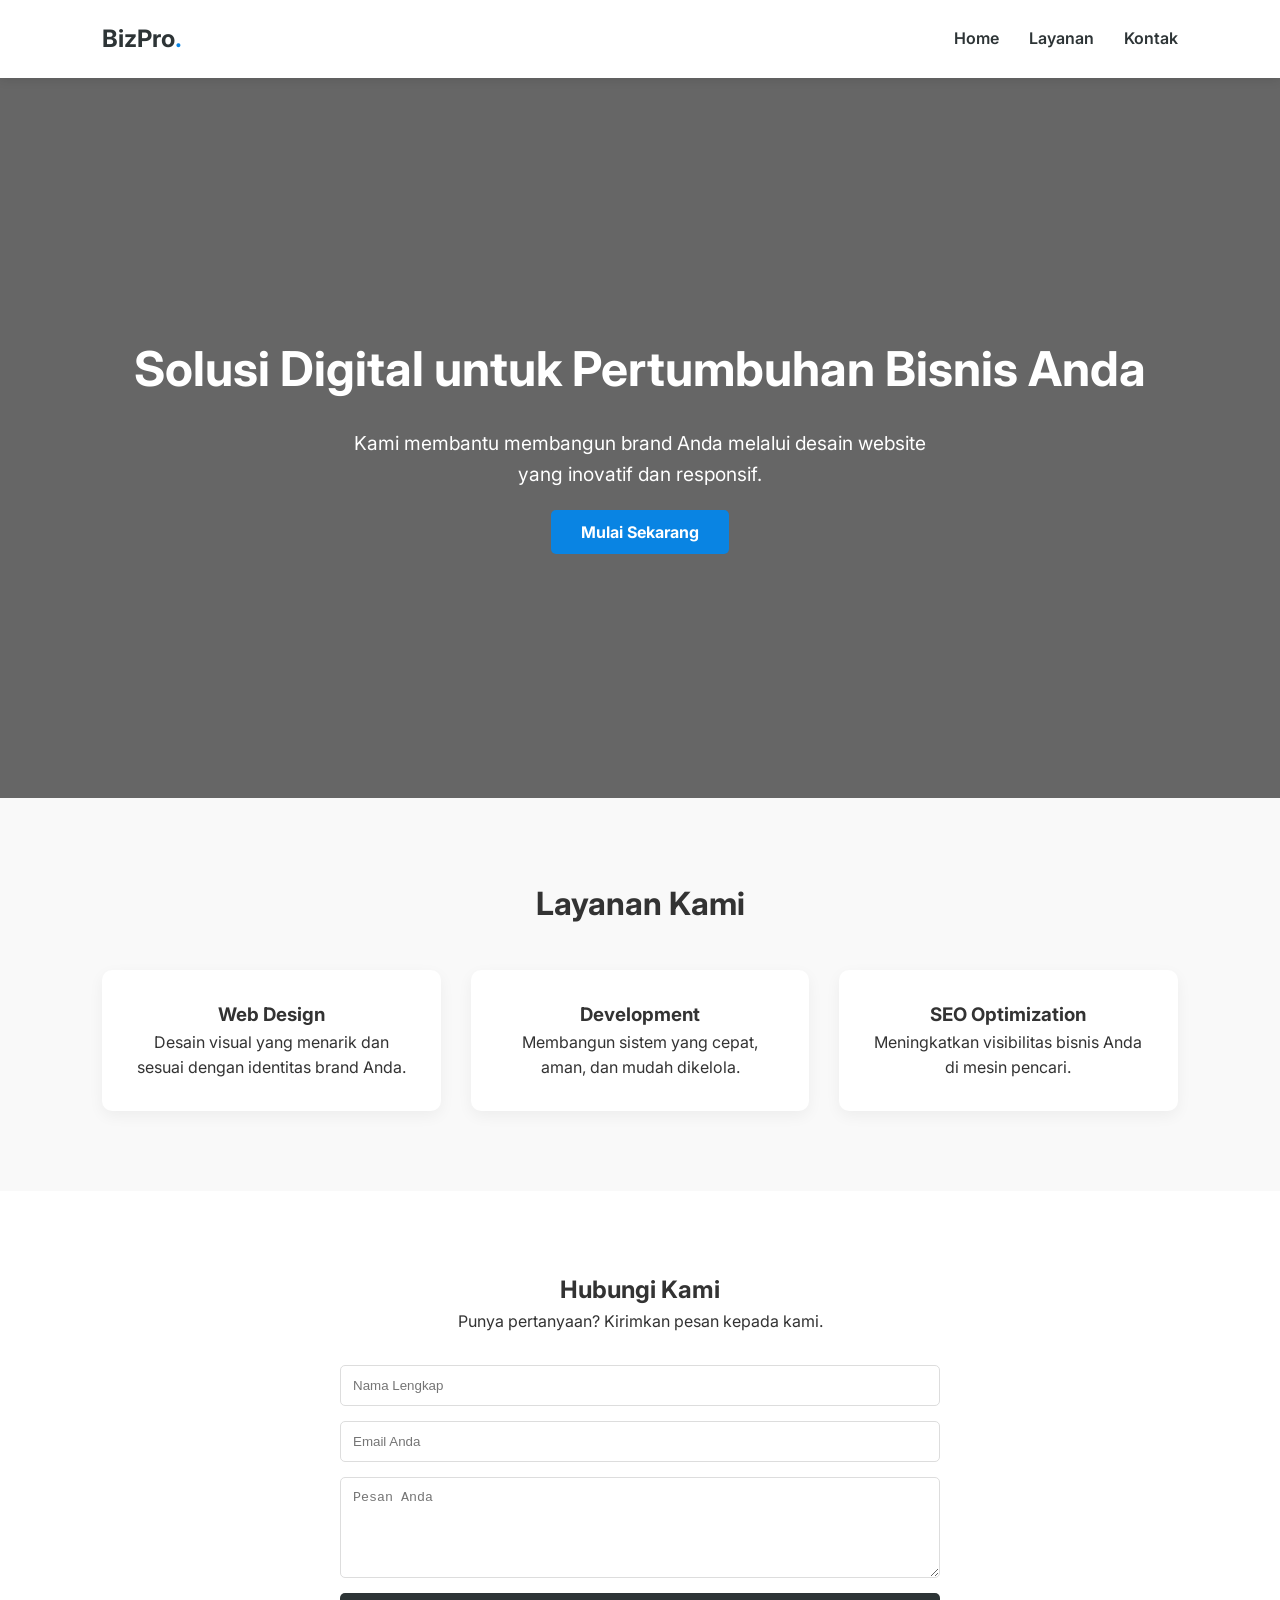
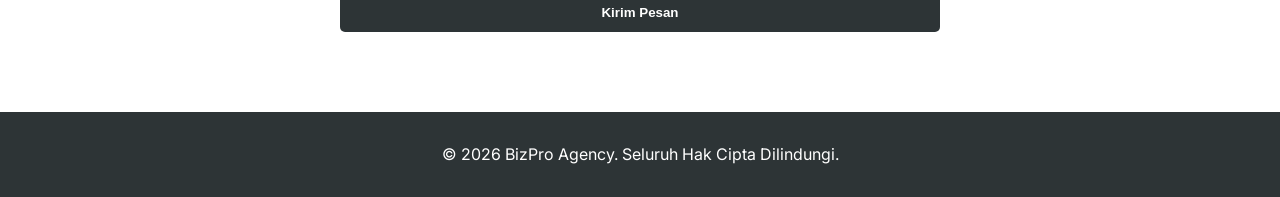
<file: latihan1/index.html>
<!DOCTYPE html>
<html lang="id">
<head>
    <meta charset="UTF-8">
    <meta name="viewport" content="width=device-width, initial-scale=1.0">
    <title>Portfolio Bisnis - Landing Page</title>
    <link rel="stylesheet" href="style.css">
    <!-- Mengambil font dari Google Fonts untuk tampilan profesional -->
    <link href="https://fonts.googleapis.com/css2?family=Inter:wght@400;600;700&display=swap" rel="stylesheet">
</head>
<body>

    <!-- Header -->
    <header class="navbar">
        <div class="logo">BizPro<span>.</span></div>
        <nav>
            <ul>
                <li><a href="#home">Home</a></li>
                <li><a href="#services">Layanan</a></li>
                <li><a href="#contact">Kontak</a></li>
            </ul>
        </nav>
    </header>

    <!-- Hero Section -->
    <section id="home" class="hero">
        <div class="hero-content">
            <h1>Solusi Digital untuk Pertumbuhan Bisnis Anda</h1>
            <p>Kami membantu membangun brand Anda melalui desain website yang inovatif dan responsif.</p>
            <a href="#services" class="btn-primary">Mulai Sekarang</a>
        </div>
    </section>

    <!-- Body Section (Layanan/Fitur) -->
    <section id="services" class="services">
        <h2>Layanan Kami</h2>
        <div class="grid-container">
            <div class="card">
                <h3>Web Design</h3>
                <p>Desain visual yang menarik dan sesuai dengan identitas brand Anda.</p>
            </div>
            <div class="card">
                <h3>Development</h3>
                <p>Membangun sistem yang cepat, aman, dan mudah dikelola.</p>
            </div>
            <div class="card">
                <h3>SEO Optimization</h3>
                <p>Meningkatkan visibilitas bisnis Anda di mesin pencari.</p>
            </div>
        </div>
    </section>

    <!-- Contact Section -->
    <section id="contact" class="contact">
        <div class="contact-container">
            <h2>Hubungi Kami</h2>
            <p>Punya pertanyaan? Kirimkan pesan kepada kami.</p>
            <form>
                <input type="text" placeholder="Nama Lengkap" required>
                <input type="email" placeholder="Email Anda" required>
                <textarea placeholder="Pesan Anda" rows="5"></textarea>
                <button type="submit" class="btn-submit">Kirim Pesan</button>
            </form>
        </div>
    </section>

    <!-- Footer -->
    <footer>
        <p>&copy; 2026 BizPro Agency. Seluruh Hak Cipta Dilindungi.</p>
    </footer>

</body>
</html>
</file>
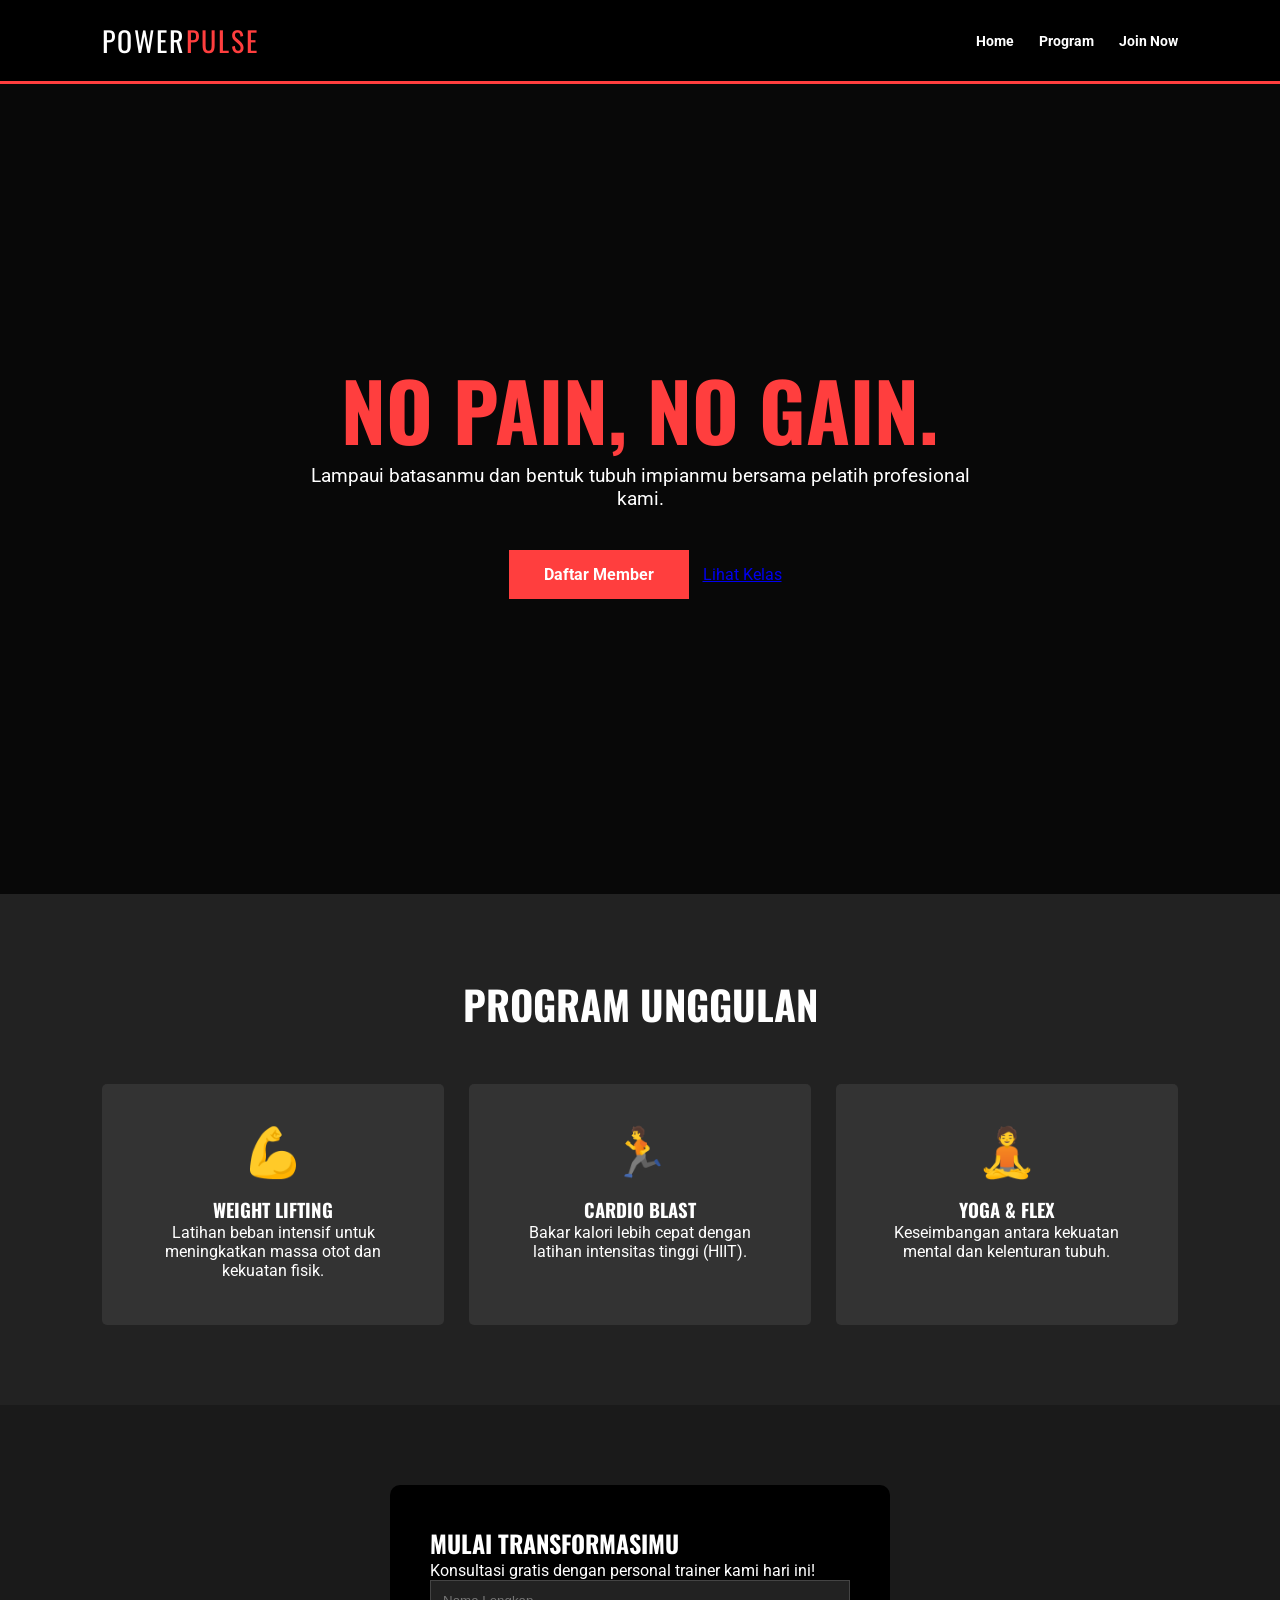
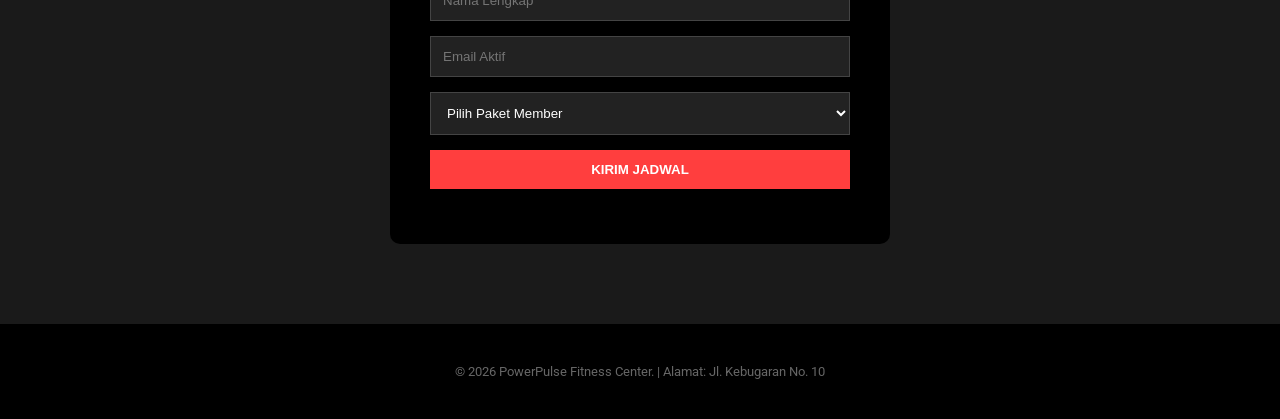
<file: latihan2/index.html>
<!DOCTYPE html>
<html lang="id">
<head>
    <meta charset="UTF-8">
    <meta name="viewport" content="width=device-width, initial-scale=1.0">
    <title>PowerPulse Gym | Transform Your Life</title>
    <link rel="stylesheet" href="style.css">
    <!-- Font bergaya sport/bold -->
    <link href="https://fonts.googleapis.com/css2?family=Oswald:wght@500;700&family=Roboto:wght@400;700&display=swap" rel="stylesheet">
</head>
<body>

    <!-- Header -->
    <header class="navbar">
        <div class="logo">POWER<span>PULSE</span></div>
        <nav>
            <ul>
                <li><a href="#home">Home</a></li>
                <li><a href="#programs">Program</a></li>
                <li><a href="#contact">Join Now</a></li>
            </ul>
        </nav>
    </header>

    <!-- Hero Section -->
    <section id="home" class="hero">
        <div class="hero-content">
            <h1>NO PAIN, NO GAIN.</h1>
            <p>Lampaui batasanmu dan bentuk tubuh impianmu bersama pelatih profesional kami.</p>
            <div class="cta-group">
                <a href="#contact" class="btn-primary">Daftar Member</a>
                <a href="#programs" class="btn-secondary">Lihat Kelas</a>
            </div>
        </div>
    </section>

    <!-- Body Section (Program Gym) -->
    <section id="programs" class="programs">
        <h2>Program Unggulan</h2>
        <div class="grid-container">
            <div class="card">
                <div class="icon">💪</div>
                <h3>Weight Lifting</h3>
                <p>Latihan beban intensif untuk meningkatkan massa otot dan kekuatan fisik.</p>
            </div>
            <div class="card">
                <div class="icon">🏃</div>
                <h3>Cardio Blast</h3>
                <p>Bakar kalori lebih cepat dengan latihan intensitas tinggi (HIIT).</p>
            </div>
            <div class="card">
                <div class="icon">🧘</div>
                <h3>Yoga & Flex</h3>
                <p>Keseimbangan antara kekuatan mental dan kelenturan tubuh.</p>
            </div>
        </div>
    </section>

    <!-- Contact Section -->
    <section id="contact" class="contact">
        <div class="contact-box">
            <h2>Mulai Transformasimu</h2>
            <p>Konsultasi gratis dengan personal trainer kami hari ini!</p>
            <form>
                <input type="text" placeholder="Nama Lengkap" required>
                <input type="email" placeholder="Email Aktif" required>
                <select>
                    <option value="">Pilih Paket Member</option>
                    <option value="basic">Basic (1 Bulan)</option>
                    <option value="pro">Pro (6 Bulan)</option>
                    <option value="elite">Elite (12 Bulan)</option>
                </select>
                <button type="submit" class="btn-submit">Kirim Jadwal</button>
            </form>
        </div>
    </section>

    <!-- Footer -->
    <footer>
        <p>&copy; 2026 PowerPulse Fitness Center. | Alamat: Jl. Kebugaran No. 10</p>
    </footer>

</body>
</html>
</file>
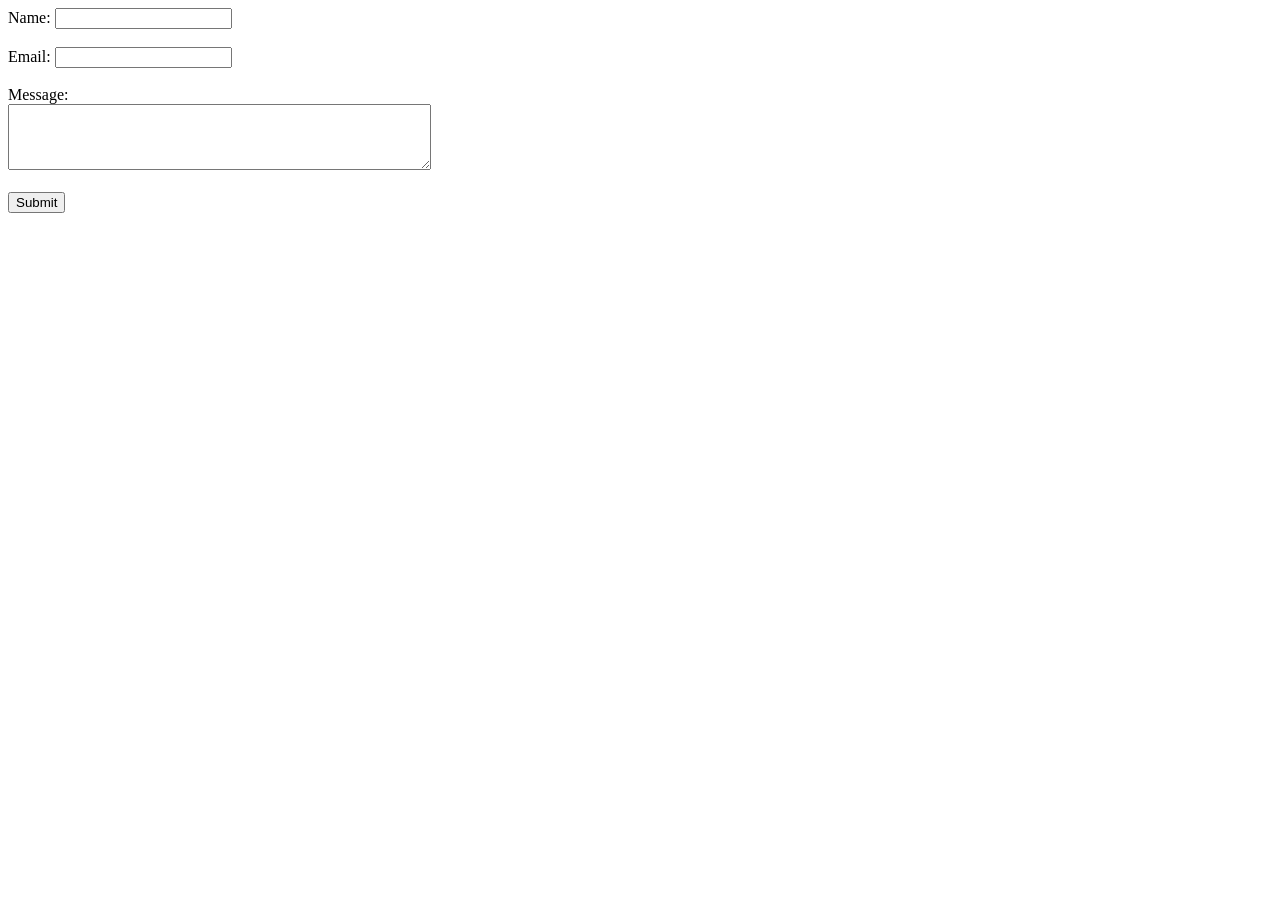
<file: form.html>
<!DOCTYPE html>
<html lang="en">
<head>
    <meta charset="UTF-8">
    <meta name="viewport" content="width=device-width, initial-scale=1.0">
    <title>Document</title>
</head>
<body>
    <form action="" method="post">
       <label for="name">Name:</label>
       <input type="text" id="name" name="name" required><br><br>
      
       <label for="email">Email:</label>
       <input type="email" id="email" name="email" required><br><br>
      
       <label for="message">Message:</label><br>
       <textarea id="message" name="message" rows="4" cols="50" required></textarea><br><br>
      
       <input type="submit" value="Submit">
   </form>
</body>
</html>
</file>
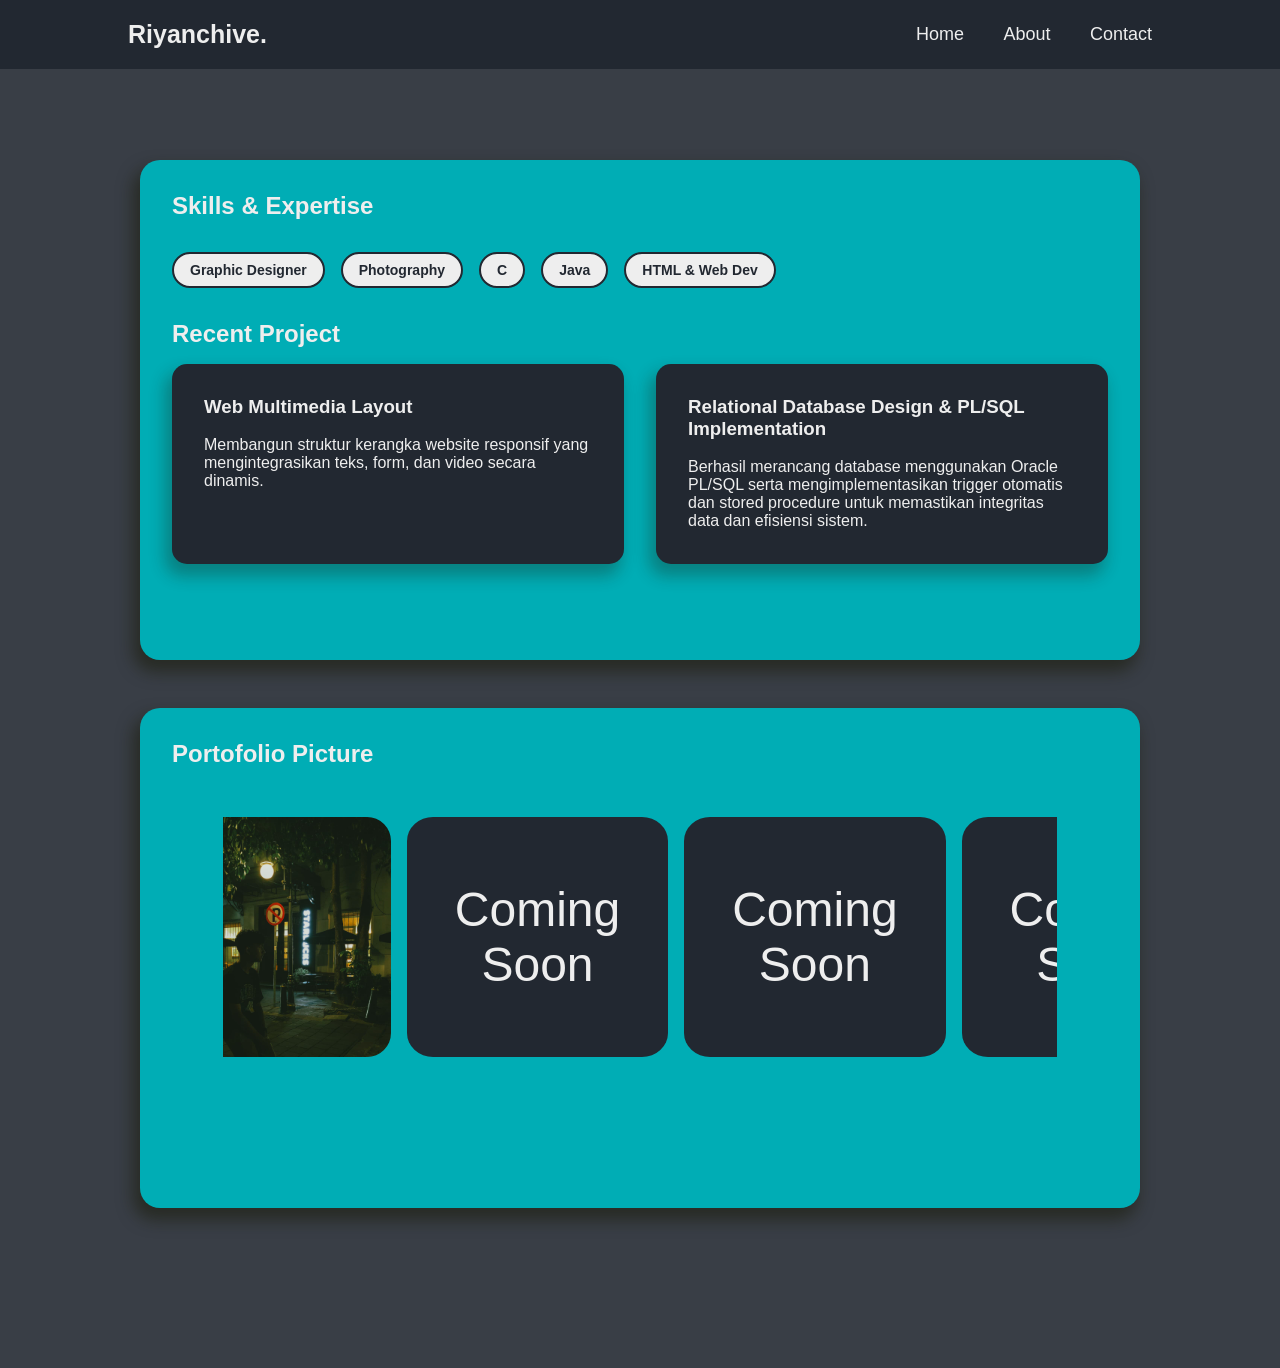
<file: list.html>
<!DOCTYPE html>
<html lang="en">
<head>
    <meta charset="UTF-8">
    <meta name="viewport" content="width=device-width, initial-scale=1.0">
    <title>About - Riyanchive</title>
    <style>
        * {
            margin: 0;
            padding: 0;
            box-sizing: border-box;
            font-family: Arial, Helvetica, sans-serif;
        }
        body {
            background: #393E46;
            color: #EEEEEE;
        }
        .header {
            position: fixed;
            top: 0;
            left: 0;
            width: 100%;
            padding: 20px 10%;
            background: #222831;
            display: flex;
            justify-content: space-between;
            align-items: center;
            z-index: 100;
        }
        .logo {
            font-size: 25px;
            color: #EEEEEE;
            text-decoration: none;
            font-weight: 600;
            transition: 0.3s;
        }
        .logo:hover {
            color: #00ADB5;
        }
        .navbar a {
            font-size: 18px;
            color: #EEEEEE;
            text-decoration: none;
            font-weight: 500;
            margin-left: 35px;
            transition: 0.3s;
        }
        .navbar a:hover {
            color: #00ADB5; 
        }

        .container {
            max-width: 1250px;
            margin: 120px auto 40px; 
            background: #00ADB5;
            padding: 40px;
            border-radius: 12px;
            color: #EEEEEE; 
        }

        .section {
            width: 1000px;
            height: 500px;
            background-color: #00ADB5;
            border-radius: 20px;
            box-shadow: -5px 10px 15.9px 2px rgba(26, 27, 10, 0.55);
            padding: 2rem;
            gap: 6rem;

        }
        .container-section {
            display: flex;
            justify-content: center;
            align-items: center;
            padding-top: 10rem; 

        }

        .section-mid {
            width: 1000px;
            height: 500px;
            background-color: #00ADB5;
            border-radius: 20px;
            box-shadow: -5px 10px 15.9px 2px rgba(26, 27, 10, 0.55);
            padding: 2rem;
            gap: 6rem;

        }
        .container-section-mid {
            display: flex;
            justify-content: center;
            align-items: center;
            padding-top: 3rem; 
            padding-bottom: 10rem;

        }

        .skills-grid {
            display: flex;
            gap: 1rem;
            margin-top: 2rem;
            flex-direction: row;
            flex-wrap: nowrap;
            align-items: center;
        }
        .skill-tag {
            background-color: #EEEEEE;
            color: #222831;
            padding: 8px 16px;
            border-radius: 20px;
            font-weight: bold;
            font-size: 14px;
            border: solid #222831 2px;
        }
        .skill-tag:hover {
            background-color: #222831;
            color: #EEEEEE;
            transition: 0.200s;
            transform: scale(1.05);
        }
        
        .h1_section_list{
            font-family: 'Trebuchet MS', 'Lucida Sans Unicode', 'Lucida Grande', 'Lucida Sans', Arial, sans-serif;
        }
        
        .box_content_list{
            width: 100%;
            max-width:1500px;
            display: flex;
            flex-direction: row;
            flex-wrap: nowrap;
            align-items: baseline;
            gap: 2rem;
            justify-content: space-between;
        }   
        .child_box_content_list {
            background-color: #222831;
            flex: 1;
            height: 200px;
            margin-top: 1rem;
            border-radius: 15px;
            padding: 2rem;
            box-shadow: -5px 10px 15.9px 2px rgba(26, 27, 10, 0.301);
            transition: transform 0.3s ease; 
            backface-visibility: hidden;
            transform: translateZ(0);
            will-change: transform;
        }
        .child_box_content_list:hover {
            transform: scale(1.02);
        }    

        .box-card {
            margin: 100px auto;
            width: 90%;
            border: 4px solid transparent;
            display: flex;
            overflow: hidden;
            gap: 0;
            margin-top: 45px;
        }

        .box-card::-webkit-scrollbar {
            display: none;
        }
        .group-card {
            display: flex;
            align-items: center;
            justify-content: center;
            gap: 1em;
            animation: spin 10s infinite linear;
            padding-right: 1em;
        }
        .card {
            flex: 0 0 5em;
            height: 5em;
            padding: 1em;
            background: #222831;
            font-size: 3rem;
            border: .2em;
            border-radius: 10%;
            text-align: center;
            align-content: center;
        }
        .box-card:hover .group-card {
            animation-play-state: paused;
        }
        
        @keyframes spin {
            from {
                transform: translateX(0);
            }
            to {
                transform: translateX(-100%); 
            }
        }

        @media(max-width:768px){
            .img_profile{
                border: solid #EEEEEE 5px; 
                border-radius: 50%; 
                width: 5vw; 
                height: 5vw; 
                min-height:5px;
                min-width: 5px;
            }
        }

        @media(min-width:1024px){

        }

    </style>
</head>
<body>
    <header class="header">
        <a href="index.html" class="logo">Riyanchive.</a>
        <nav class="navbar">
            <a href="nav.html">Home</a>
            <a href="list.html">About</a>
            <a href="#">Contact</a>
        </nav> 
    </header>
    

    <div class="container-section">
        <section class="section">
            <h1 class="h1_section_list">Skills & Expertise</h1>
            <div class="skills-grid">
                <span class="skill-tag">Graphic Designer</span>
                <span class="skill-tag">Photography</span>
                <span class="skill-tag">C</span>
                <span class="skill-tag">Java</span>
                <span class="skill-tag">HTML & Web Dev</span>
            </div>
            
            <h1 class="h1_section_list" style="margin-top: 2rem;">Recent Project</h1>
            <section class="box_content_list">
                <div class="child_box_content_list">
                    <h3>Web Multimedia Layout</h3>
                    <br>
                    <p>Membangun struktur kerangka website responsif yang mengintegrasikan teks, form, dan video secara dinamis.</p>
                </div>
                <div class="child_box_content_list">
                    <h3>Relational Database Design & PL/SQL Implementation</h3>
                    <br>
                    <p>Berhasil merancang database menggunakan Oracle PL/SQL serta mengimplementasikan trigger otomatis dan stored procedure untuk memastikan integritas data dan efisiensi sistem.</p>
                </div>
            </section>
        </section>
    </div>

    <div class="container-section-mid">
        <section class="section-mid">        
            <h1 class="h1_section_list">Portofolio Picture</h1>
            <div class="box-card">
                <div class="group-card">
                    <div class="card" style="background-image: url(resource/profile1.jpeg); background-size: cover; background-repeat: none;"></div>
                    <div class="card">Coming Soon</div>
                    <div class="card">Coming Soon</div>
                    <div class="card">Coming Soon</div>
                    <div class="card">Coming Soon</div>
                </div>
                <div class="group-card" aria-hidden="true">
                    <div class="card" style="background-image: url(resource/profile1.jpeg); background-size: cover; background-repeat: none;"></div>
                    <div class="card">Coming Soon</div>
                    <div class="card">Coming Soon</div>
                    <div class="card">Coming Soon</div>
                    <div class="card">Coming Soon</div>
                </div>
            </div>
        </section>
    </div>

</body>
</html>
</file>
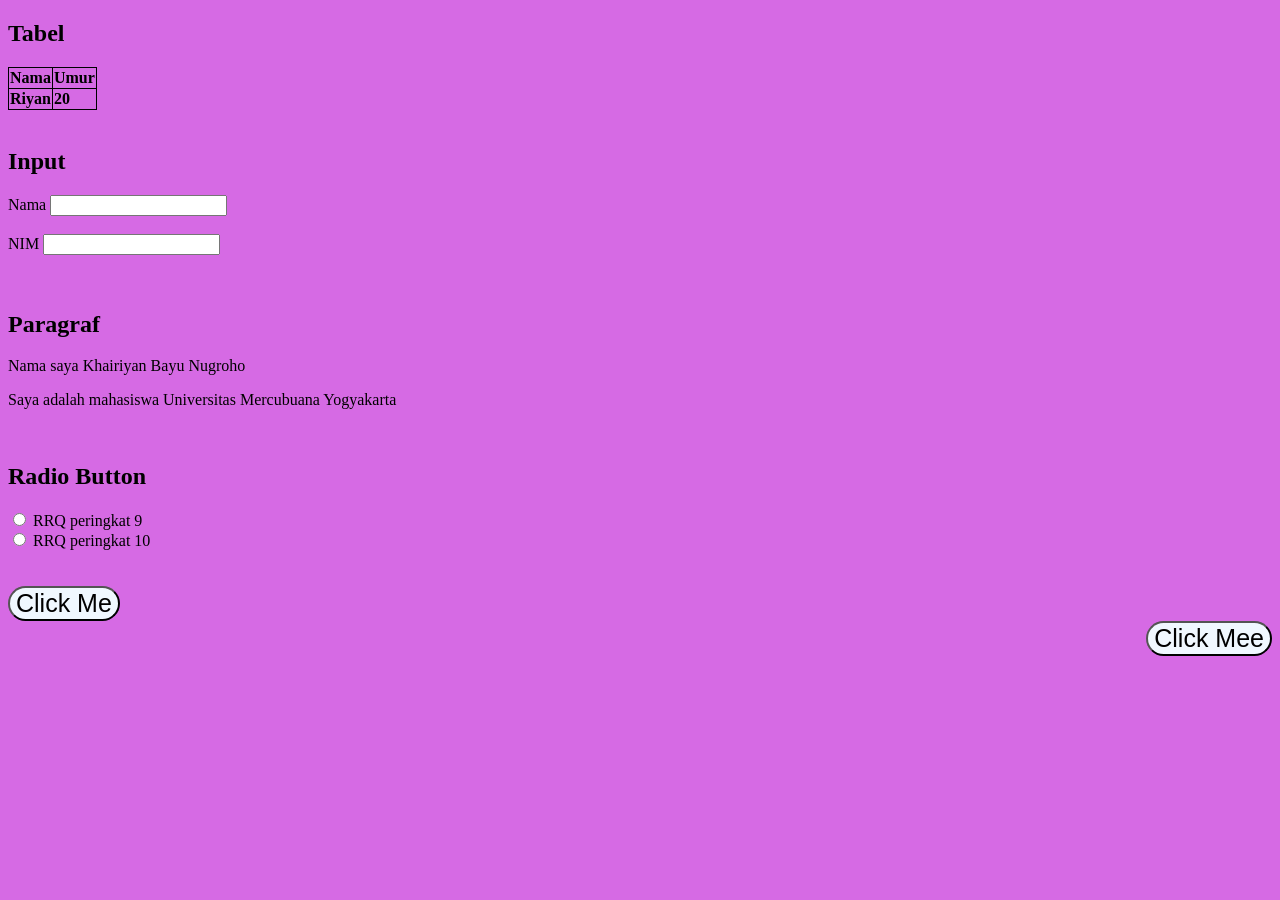
<file: page2.html>
<!DOCTYPE html>
<html lang="en">
<head>
    <meta charset="UTF-8">
    <meta name="viewport" content="width=device-width, initial-scale=1.0">
    <title>Document</title>
</head>
<body style="background-color:rgb(214, 106, 228);">
    <div style="text-align: left;">
        <h2>Tabel</h2>
        <table style="border-collapse: collapse; border-color: black;" border="1">
            <tr>
                <th>Nama</th>
                <th>Umur</th>
            </tr>
            <tr>
                <th>Riyan</th>
                <th>20</th>
            </tr>
        </table>
    </div><br>

    <div>
        <h2>Input</h2>
        <label for="nama">Nama</label>
        <input type="text" id="nama" name="nama"><br><br>
        <label for="nim">NIM</label>
        <input type="text" id="nim" name="nim"><br><br>
    </div><br>

    <div style="text-align: left;">
        <h2>Paragraf</h2>
        <p>Nama saya Khairiyan Bayu Nugroho</p>
        <P>Saya adalah mahasiswa Universitas Mercubuana Yogyakarta</P><br>
    </div>

    <div>
        <h2>Radio Button</h2>
        <input type="radio" id="pilihan1" name="pilihan" value="pilihan1">
        <label for="pilihan1">RRQ peringkat 9</label><br>
        <input type="radio" id="pilihan2" name="pilihan" value="pilihan2">
        <label for="pilihan2">RRQ peringkat 10</label>
    </div><br><br>
        
    <div style="text-align: left;">
        <a href="index.html">
            <button style="font-size: 25px; background-color: aliceblue; color: black; border-radius: 20px;">Click Me</button>
        </a>
    </div>
    <div style="text-align: right;">
        <a href="page3.html">
            <button style="font-size: 25px; background-color: aliceblue; color: black; border-radius: 20px;">Click Mee</button>
        </a>
    </div><br>
        
</body>
</html>
</file>
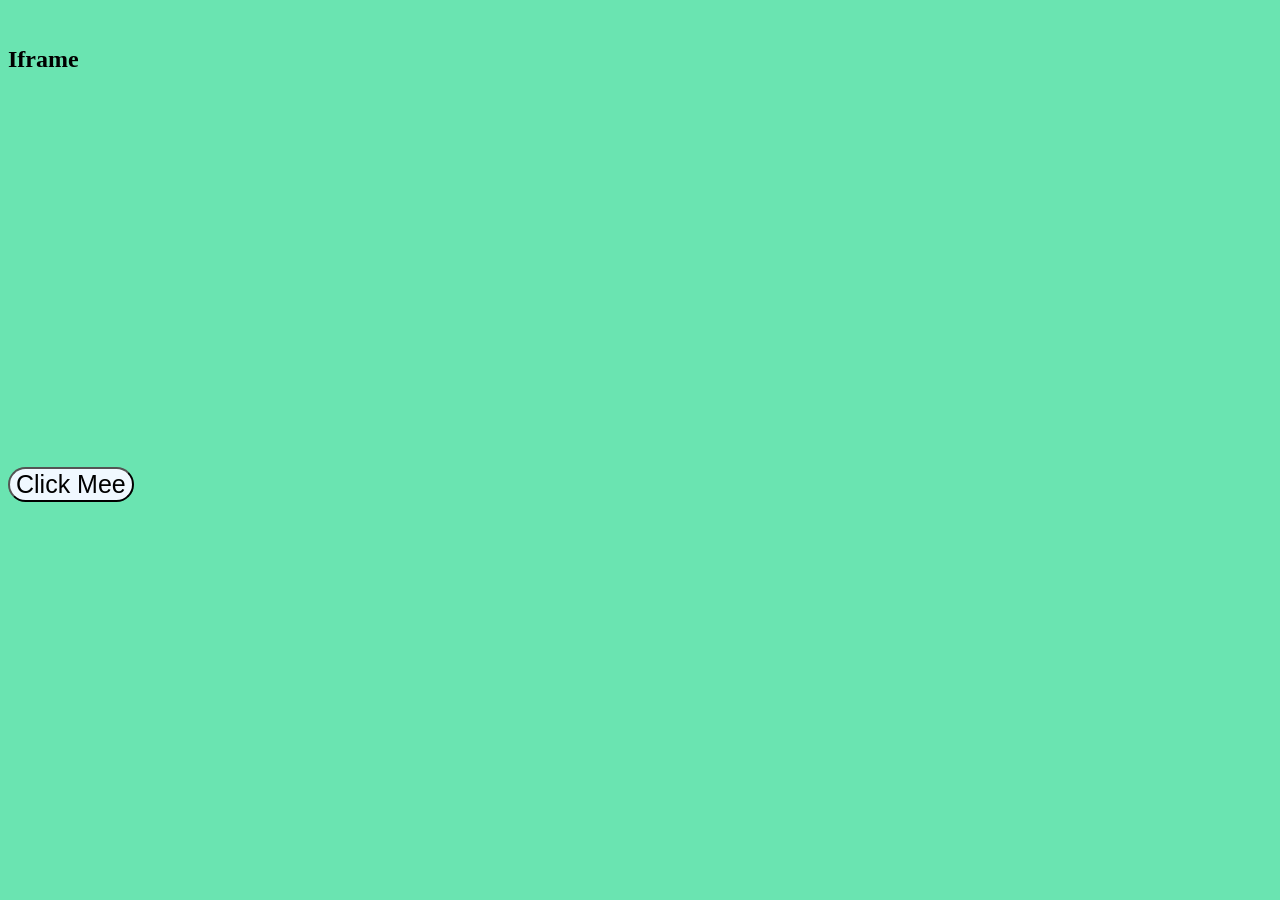
<file: page3.html>
<!DOCTYPE html>
<html lang="en">
<head>
    <meta charset="UTF-8">
    <meta name="viewport" content="width=device-width, initial-scale=1.0">
    <title>Document</title>
</head>
<body style="background-color:rgb(106, 228, 177);"><br>
    <div>
        <h2>Iframe</h2>
       <iframe data-testid="embed-iframe" style="border-radius:12px" src="https://open.spotify.com/embed/album/6Ar2o9KCqcyYF9J0aQP3au?utm_source=generator" width="40%" height="352" frameBorder="0" allowfullscreen="" allow="autoplay; clipboard-write; encrypted-media; fullscreen; picture-in-picture" loading="lazy"></iframe>
    </div><br>


    <div style="text-align: left;">
        <a href="page2.html">
            <button style="font-size: 25px; background-color: aliceblue; color: black; border-radius: 20px;">Click Mee</button>
        </a>
    </div>
    
</body>
</html>
</file>
<file: latihan1/style.css>
/* Reset Dasar */
* {
    margin: 0;
    padding: 0;
    box-sizing: border-box;
}

body {
    font-family: 'Inter', sans-serif;
    line-height: 1.6;
    color: #333;
    scroll-behavior: smooth;
}

/* Header */
.navbar {
    display: flex;
    justify-content: space-between;
    align-items: center;
    padding: 20px 8%;
    background: #fff;
    box-shadow: 0 2px 10px rgba(0,0,0,0.1);
    position: sticky;
    top: 0;
    z-index: 1000;
}

.logo {
    font-size: 24px;
    font-weight: 700;
    color: #2d3436;
}

.logo span {
    color: #0984e3;
}

nav ul {
    display: flex;
    list-style: none;
}

nav ul li {
    margin-left: 30px;
}

nav ul li a {
    text-decoration: none;
    color: #2d3436;
    font-weight: 600;
    transition: 0.3s;
}

nav ul li a:hover {
    color: #0984e3;
}

/* Hero Section */
.hero {
    height: 80vh;
    background: linear-gradient(rgba(0,0,0,0.6), rgba(0,0,0,0.6)), 
                url('https://images.unsplash.com/photo-1497215728101-856f4ea42174?auto=format&fit=crop&w=1350&q=80');
    background-size: cover;
    background-position: center;
    display: flex;
    align-items: center;
    justify-content: center;
    text-align: center;
    color: #fff;
    padding: 0 20px;
}

.hero-content h1 {
    font-size: 3rem;
    margin-bottom: 20px;
}

.hero-content p {
    font-size: 1.2rem;
    margin-bottom: 30px;
    max-width: 600px;
    margin-left: auto;
    margin-right: auto;
}

.btn-primary {
    padding: 12px 30px;
    background: #0984e3;
    color: #fff;
    text-decoration: none;
    border-radius: 5px;
    font-weight: bold;
    transition: 0.3s;
}

.btn-primary:hover {
    background: #74b9ff;
}

/* Body / Services Section */
.services {
    padding: 80px 8%;
    background: #f9f9f9;
    text-align: center;
}

.services h2 {
    margin-bottom: 40px;
    font-size: 2rem;
}

.grid-container {
    display: grid;
    grid-template-columns: repeat(auto-fit, minmax(250px, 1fr));
    gap: 30px;
}

.card {
    background: #fff;
    padding: 30px;
    border-radius: 10px;
    box-shadow: 0 5px 15px rgba(0,0,0,0.05);
    transition: transform 0.3s;
}

.card:hover {
    transform: translateY(-10px);
}

/* Contact Section */
.contact {
    padding: 80px 8%;
}

.contact-container {
    max-width: 600px;
    margin: 0 auto;
    text-align: center;
}

form {
    margin-top: 30px;
    display: flex;
    flex-direction: column;
}

form input, form textarea {
    width: 100%;
    padding: 12px;
    margin-bottom: 15px;
    border: 1px solid #ddd;
    border-radius: 5px;
}

.btn-submit {
    padding: 12px;
    background: #2d3436;
    color: #fff;
    border: none;
    border-radius: 5px;
    cursor: pointer;
    font-weight: bold;
}

/* Footer */
footer {
    padding: 30px;
    background: #2d3436;
    color: #fff;
    text-align: center;
}
</file>
<file: latihan2/style.css>
/* Reset & Font */
* {
    margin: 0;
    padding: 0;
    box-sizing: border-box;
}

body {
    font-family: 'Roboto', sans-serif;
    background-color: #1a1a1a; /* Background gelap khas gym */
    color: #ffffff;
}

h1, h2, h3, .logo {
    font-family: 'Oswald', sans-serif;
    text-transform: uppercase;
}

/* Header */
.navbar {
    display: flex;
    justify-content: space-between;
    align-items: center;
    padding: 20px 8%;
    background: #000;
    position: sticky;
    top: 0;
    z-index: 1000;
    border-bottom: 3px solid #ff3e3e; /* Garis merah aksen */
}

.logo {
    font-size: 28px;
    letter-spacing: 2px;
}

.logo span {
    color: #ff3e3e;
}

nav ul {
    display: flex;
    list-style: none;
}

nav ul li { margin-left: 25px; }

nav ul li a {
    text-decoration: none;
    color: #fff;
    font-weight: bold;
    font-size: 0.9rem;
    transition: 0.3s;
}

nav ul li a:hover { color: #ff3e3e; }

/* Hero Section */
.hero {
    height: 90vh;
    background: linear-gradient(rgba(0,0,0,0.7), rgba(0,0,0,0.7)), 
                url('https://images.unsplash.com/photo-1534438327276-14e5300c3a48?q=80&w=1470&auto=format&fit=crop');
    background-size: cover;
    background-position: center;
    display: flex;
    align-items: center;
    justify-content: center;
    text-align: center;
}

.hero-content h1 {
    font-size: 5rem;
    line-height: 1;
    margin-bottom: 15px;
    color: #ff3e3e;
}

.hero-content p {
    font-size: 1.2rem;
    max-width: 700px;
    margin: 0 auto 30px;
}

.btn-primary {
    padding: 15px 35px;
    background: #ff3e3e;
    color: #fff;
    text-decoration: none;
    font-weight: bold;
    margin: 10px;
    display: inline-block;
    transition: 0.3s;
}

.btn-primary:hover { background: #cc0000; transform: scale(1.05); }

/* Programs Section */
.programs {
    padding: 80px 8%;
    background: #222;
    text-align: center;
}

.programs h2 { font-size: 2.5rem; margin-bottom: 50px; }

.grid-container {
    display: grid;
    grid-template-columns: repeat(auto-fit, minmax(280px, 1fr));
    gap: 25px;
}

.card {
    background: #333;
    padding: 40px;
    border-radius: 5px;
    border-bottom: 5px solid transparent;
    transition: 0.3s;
}

.card:hover {
    background: #444;
    border-color: #ff3e3e;
    transform: translateY(-5px);
}

.icon { font-size: 3rem; margin-bottom: 15px; }

/* Contact Section */
.contact {
    padding: 80px 8%;
    background: #1a1a1a;
}

.contact-box {
    max-width: 500px;
    margin: 0 auto;
    background: #000;
    padding: 40px;
    border-radius: 10px;
}

form input, form select, form button {
    width: 100%;
    padding: 12px;
    margin-bottom: 15px;
    background: #222;
    border: 1px solid #444;
    color: #fff;
}

.btn-submit {
    background: #ff3e3e;
    border: none;
    font-weight: bold;
    cursor: pointer;
    text-transform: uppercase;
}

/* Footer */
footer {
    padding: 40px;
    background: #000;
    text-align: center;
    font-size: 0.8rem;
    color: #666;
}
</file>
